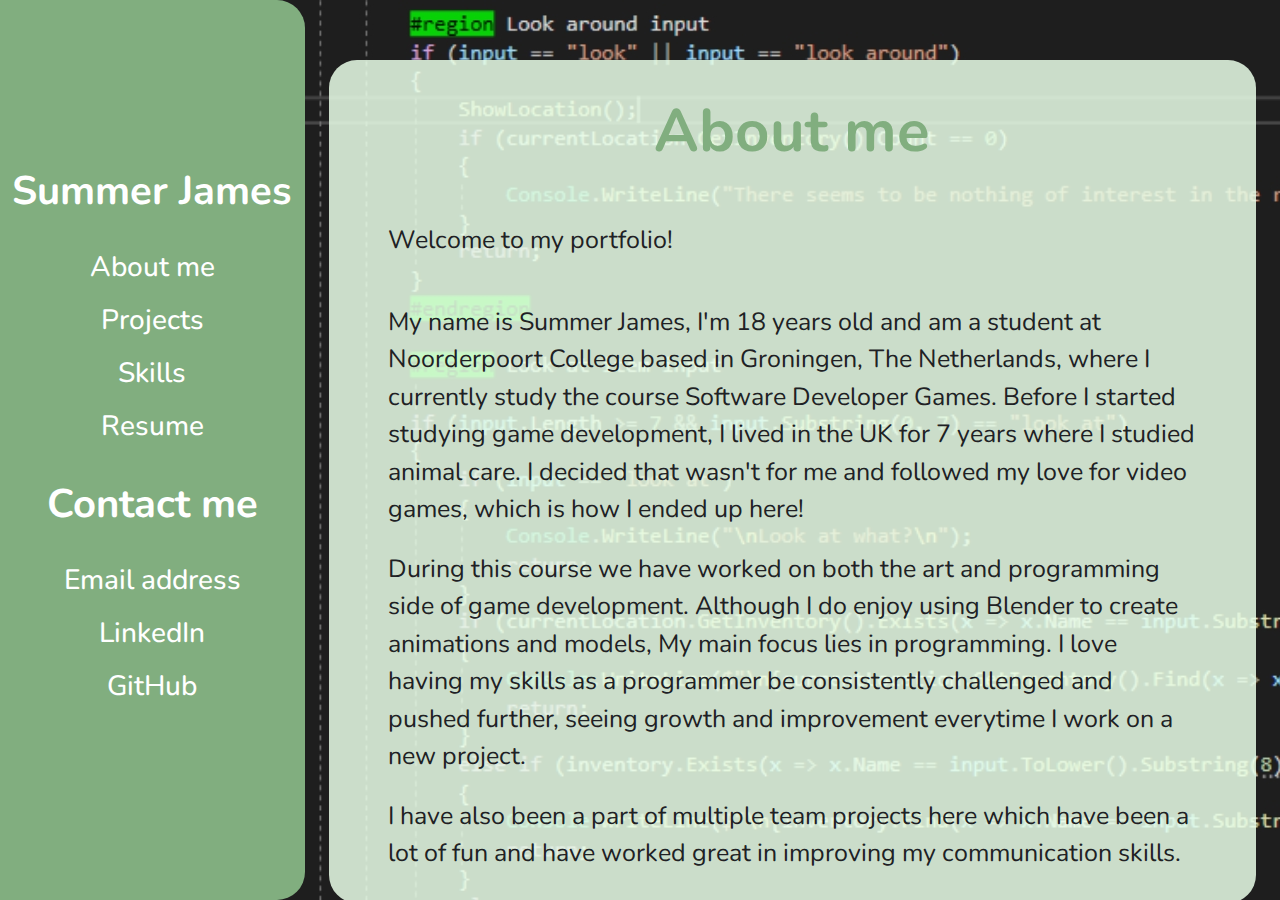
<file: index.html>
<!DOCTYPE html>
<html lang="en">
<head>
    <meta charset="UTF-8">
    <meta http-equiv="X-UA-Compatible" content="IE=edge">
    <meta name="viewport" content="width=device-width, initial-scale=1.0">
    <title>Summer James</title>
    <link rel="stylesheet" href="scss/app.css">
</head>
<body>
    <div class="container">
        <button class="menubutton"></button> <!-- mobile only -->

        <header class="hide"> <!-- class for mobile functional -->
           <!-- <img class="pfp" src="img/Portfolio_PFP.jpg" alt=""> -->
            <div class="text">
                <h2>Summer James</h1>
                <nav>
                    <ul>
                        <li><a href="https://summersjjames.github.io/Portfolio/index.html">About me</a></li>
                        <li><a href="https://summersjjames.github.io/Portfolio/projects.html">Projects</a></li>
                        <li><a href="https://summersjjames.github.io/Portfolio/skills.html">Skills</a></li>
                        <li><a href="./files/CV_SummerJames.pdf" download="">Resume</a></li>
                    </ul>
                </nav>
                <h2>Contact me</h1>
                <ul>
                    <li><a href="">Email address</a></li>
                    <li><a href="https://www.linkedin.com/in/summer-james-a107491a2/">LinkedIn</a></li>
                    <li><a href="https://github.com/SummerSJJames">GitHub</a></li>
                </ul>
            </div>
        </header>
        <main>
            <div class="content">
                <h1>About me</h1>
                <p>Welcome to my portfolio!</p>
                <br><br>
                <p>My name is Summer James, I'm 18 years old and am a student at Noorderpoort College based in Groningen, The Netherlands, where I currently study the course Software Developer Games.
                    Before I started studying game development, I lived in the UK for 7 years where I studied animal care. I decided that wasn't for me and followed my love for video games, which is how I ended up here! 
                </p>
                <br>
                <p>During this course we have worked on both the art and programming side of game development. Although I do enjoy using Blender to create animations and models, My main focus lies in programming.
                    I love having my skills as a programmer be consistently challenged and pushed further, seeing growth and improvement everytime I work on a new project.
                </p>
                <br>
                <p>I have also been a part of multiple team projects here which have been a lot of fun and have worked great in improving my communication skills. 
                </p>
            </div>
        </main>
    </div>

    <script src="js/app.js"></script>
</body>
</html>
</file>
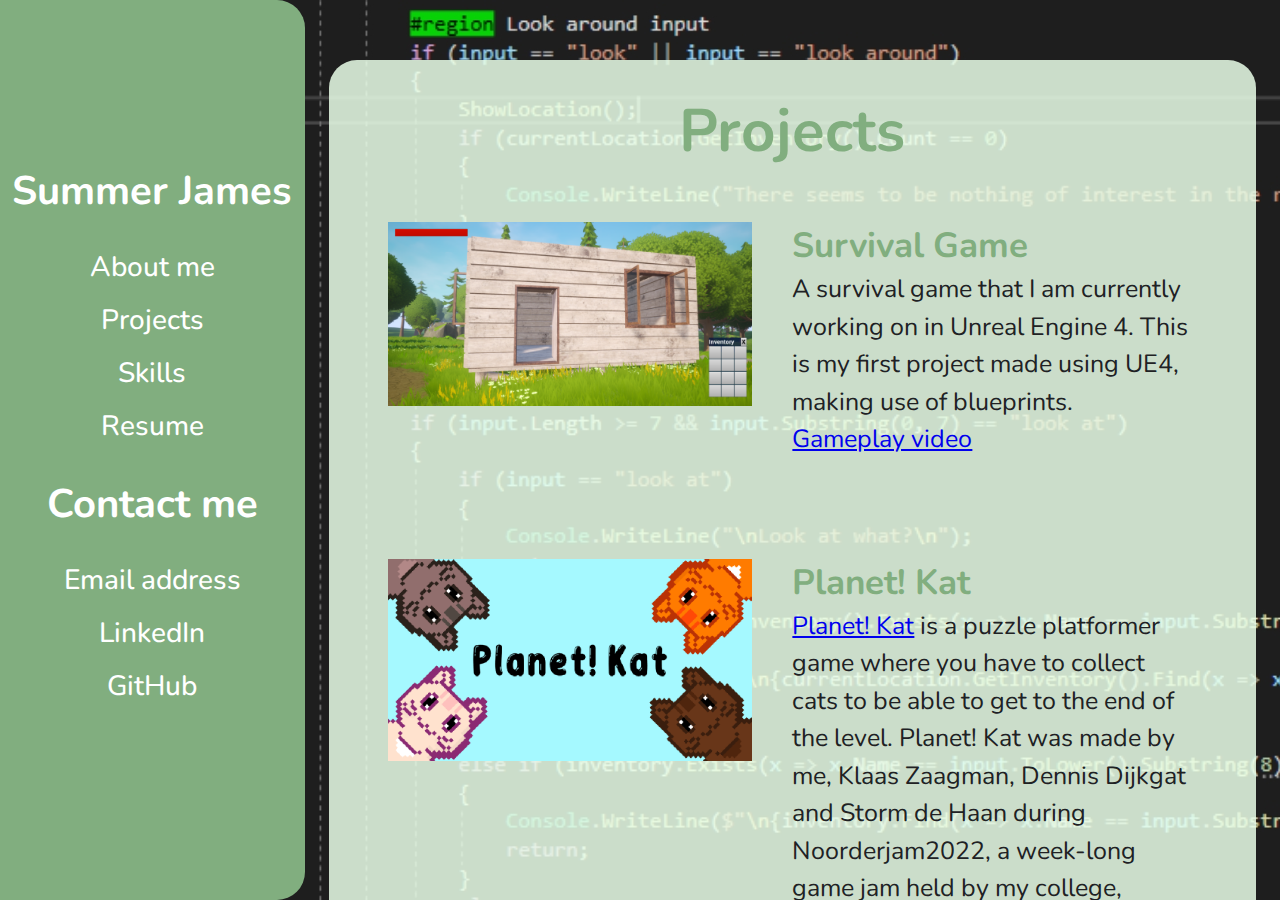
<file: projects.html>
<!DOCTYPE html>
<html lang="en">
<head>
    <meta charset="UTF-8">
    <meta http-equiv="X-UA-Compatible" content="IE=edge">
    <meta name="viewport" content="width=device-width, initial-scale=1.0">
    <title>Summer James</title>
    <link rel="stylesheet" href="scss/app.css">
</head>
<body>
    <div class="container">
        <button class="menubutton"></button> <!-- mobile only -->

        <header class="hide"> <!-- class for mobile functionality -->
            <!-- <img src="img/placeholder.jpg" alt=""> -->
            <h2>Summer James</h1>
            <nav>
                <ul>
                    <li><a href="https://summersjjames.github.io/Portfolio/index.html">About me</a></li>
                    <li><a href="https://summersjjames.github.io/Portfolio/projects.html">Projects</a></li>
                    <li><a href="https://summersjjames.github.io/Portfolio/skills.html">Skills</a></li>
                    <li><a href="./files/CV_SummerJames.pdf" download="">Resume</a></li>
                </ul>
            </nav>
            <h2>Contact me</h1>
            <ul>
                <li><a href="">Email address</a></li>
                <li><a href="https://www.linkedin.com/in/summer-james-a107491a2/">LinkedIn</a></li>
                <li><a href="https://github.com/SummerSJJames">GitHub</a></li>
            </ul>
        </header>
        <main>
            <div class="content">
                <h1>Projects</h1>
                <div class="projects">
                    <div class="project">
                        <div class="demo">
                            <img src="img/SurvivalGame_SS.png" alt="">
                        </div>
                        <div class="text">
                            <h3>Survival Game</h3>
                            <p>A survival game that I am currently working on in Unreal Engine 4. This is my first project made using UE4, making use of blueprints.</p><p><a href="https://youtu.be/3IU74M9Hz-c">Gameplay video</a></p>
                        </div>
                    </div>
                    <div class="project">
                        <div class="demo">
                            <img src="img/PlanetCat_Cover.png" alt="">
                        </div>
                        <div class="text">
                            <h3>Planet! Kat</h3>
                            <p><a href="https://itch.io/jam/noorderjam-2022/rate/1356922">Planet! Kat</a> is a puzzle platformer game where you have to collect cats to be able to get to the end of the level. Planet! Kat was made by me, Klaas Zaagman, Dennis Dijkgat and Storm de Haan during Noorderjam2022, a week-long game jam held by my college, Noorderpoort. I was the team leader of the project and also in charge of the programming, animations, certain parts of the UI and part of the level building.</p><p><a href="https://www.youtube.com/watch?v=WLDxhD_zbPI">Gameplay video.</a></p><p><a href="https://github.com/SummerSJJames/optimisme/tree/main/OptimismeGameJam/Assets/Scripts/Summer">My code</a></p>
                        </div>
                    </div>
                    <div class="project">
                        <div class="demo">
                            <img src="img/LittleVampire_Cover.png" alt="">
                        </div>
                        <div class="text">
                            <h3>Little Vampire</h3>
                            <p><a href="https://itch.io/jam/noorderchallenge/rate/924942">Little Vampire</a> is a light puzzle game where you play as a vampire trying to escape a tomb using light reflections. This was made for the Noorderchallenge2021, a 2 week-long game jam held by my college, Noorderpoort. I was one of the programmers and worked on the light reflection, health and damage and the movement for the bat. I was also in charge of the level design.</p>
                        </div>
                    </div>
                    <div class="project">
                        <div class="demo">
                            <img src="img/TextAdventure_Cover.png" alt="">
                        </div>
                        <div class="text">
                            <h3>Caged</h3>
                            <p><a href="https://github.com/SummerSJJames/Text_Adventure">Caged</a> is a text adventure made using C#. This was my first big c# project made outside of Unity and was a ton of fun to make. You are a prisoner who has to try and find ways to escape by using and finding items. There is also a combat and achievement system.</p>
                        </div>
                    </div>
                    <div class="project">
                        <div class="demo">
                            <img src="img/SummerJames_SDG20_UnityBlok4Eindopdracht_Screenshot.png" alt="">
                        </div>
                        <div class="text">
                            <h3>Drawing Program</h3>
                            <p>This is a simple drawing program made in Unity. We had to recreate any artwork within Unity so I chose to recreate a drawing this way.</p>
                        </div>
                    </div>
                    <div class="project">
                        <div class="demo">
                            <img src="img/RTSGame_Cover.png" alt="">
                        </div>
                        <div class="text">
                            <h3>Tower Defence</h3>
                            <p>A <a href="https://www.youtube.com/watch?v=otqY0Ey319c">Tower Defence</a> game made by me, Stijn Dekker and Lisa Werner. I worked on the towers and the store system. <p><a href="https://github.com/PatatStinus/tower-defense-LMSS/tree/main/Tower%20Defense/Assets/Summer/Scripts">My code</a></p></p>
                        </div>
                    </div>
                    <div class="project">
                        <div class="demo">
                            <img src="img/Screenshot 2022-06-08 131217.png" alt="">
                        </div>
                        <div class="text">
                            <h3>Geoffrey's Empire</h3>
                            <p>An RTS game made by me, Lisa Werner and Kevin Bierman. The parts I worked on were the character movement, character selection, material gathering, building system, fog of war, UI, character model and animation.</p>
                        </div>
                    </div>
                    <div class="project">
                        <div class="demo">
                            <img src="img/geoffrey_ss.png" alt="">
                        </div>
                        <div class="text">
                            <h3>Geoffrey</h3>
                            <p>Low poly character model I made and animated for our RTS project using Blender.</p>
                        </div>
                    </div>
                    <div class="project">
                        <div class="demo">
                            <img src="img/Unicorn_SS.png" alt="">
                        </div>
                        <div class="text">
                            <h3>Unicorn</h3>
                            <p>Low poly unicorn model I made and animated for our Tower Defence project using Blender. Textured in Substance Painter.</p>
                        </div>
                    </div>
                    <div class="project">
                        <div class="demo">
                            <img src="img/Spider_SS.png" alt="">
                        </div>
                        <div class="text">
                            <h3>Mutated Spider</h3>
                            <p>Low poly spider model I made and animated in Blender for my current survival game project in Unreal Engine 4. Textured in Substance Painter.</p>
                        </div>
                    </div>
                </div>
            </div>
        </main>
    </div>

    <script src="js/app.js"></script>
</body>
</html>
</file>
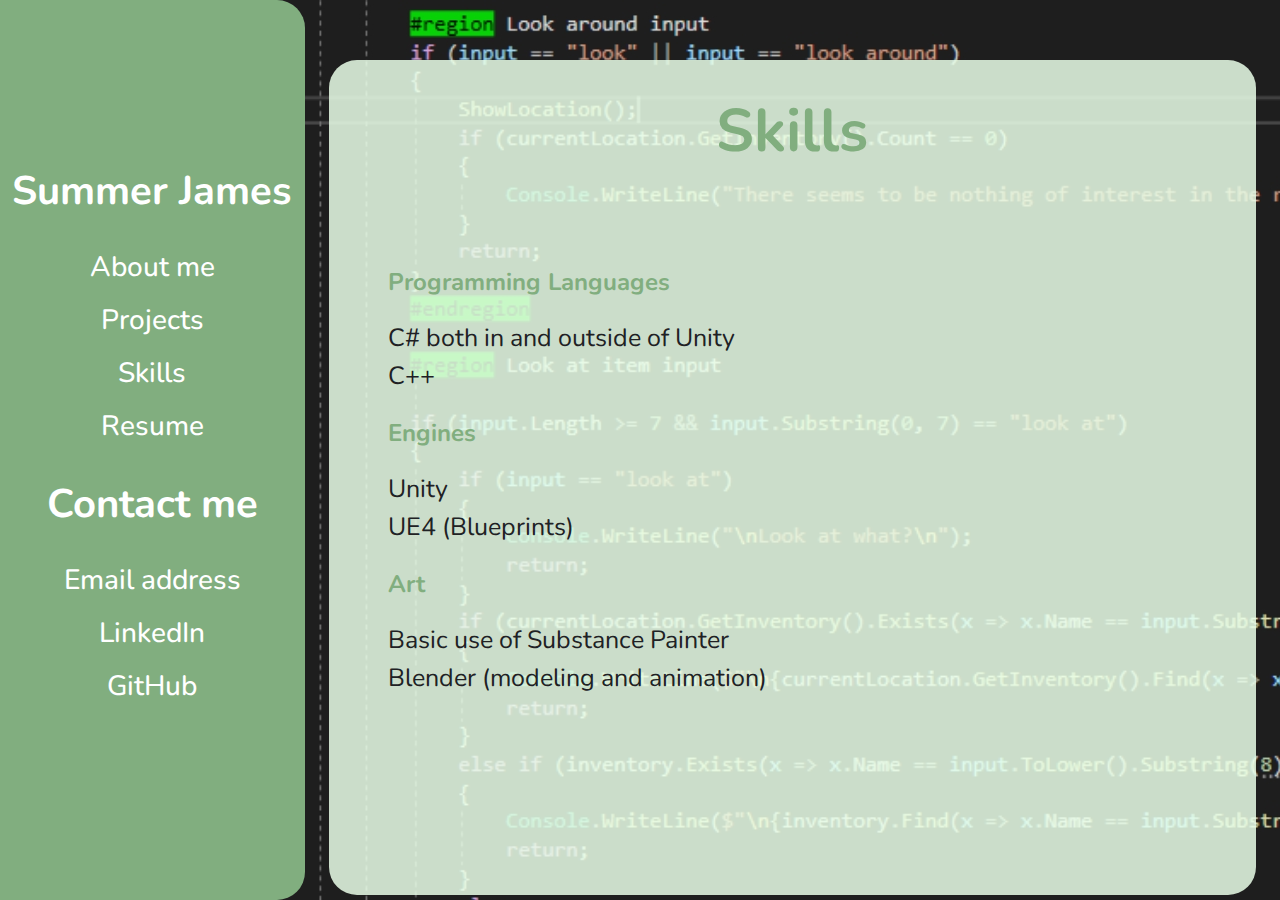
<file: skills.html>
<!DOCTYPE html>
<html lang="en">
<head>
    <meta charset="UTF-8">
    <meta http-equiv="X-UA-Compatible" content="IE=edge">
    <meta name="viewport" content="width=device-width, initial-scale=1.0">
    <title>Summer James</title>
    <link rel="stylesheet" href="scss/app.css">
</head>
<body>
    <div class="container">
        <button class="menubutton"></button> <!-- mobile only -->

        <header class="hide"> <!-- class for mobile functionality -->
            <!-- <img src="img/placeholder.jpg" alt=""> -->
            <div class="text">
                <h2>Summer James</h1>
                <nav>
                    <ul>
                        <li><a href="https://summersjjames.github.io/Portfolio/index.html">About me</a></li>
                        <li><a href="https://summersjjames.github.io/Portfolio/projects.html">Projects</a></li>
                        <li><a href="https://summersjjames.github.io/Portfolio/skills.html">Skills</a></li>
                        <li><a href="./files/CV_SummerJames.pdf" download="">Resume</a></li> <!-- Voeg link naar cv toe -->
                    </ul>
                </nav>
                <h2>Contact me</h1>
                <ul>
                    <li><a href="">Email address</a></li>
                    <li><a href="https://www.linkedin.com/in/summer-james-a107491a2/">LinkedIn</a></li>
                    <li><a href="https://github.com/SummerSJJames">GitHub</a></li>
                </ul>
            </div>
        </header>
        <main>
            <div class="content">
                <h1>Skills</h1>
                <br><br>
                <h2>Programming Languages</h2>
                <br>
                <p>C# both in and outside of Unity</p>
                <p>C++</p>
                <br>
                <h2>Engines</h2>
                <br>
                <p>Unity</p>
                <p>UE4 (Blueprints)</p>
                <br>
                <h2>Art</h2>
                <br>
                <p>Basic use of Substance Painter</p>
                <p>Blender (modeling and animation)</p>
            </div>
        </main>
    </div>

    <script src="js/app.js"></script>
</body>
</html>
</file>
<file: scss/app.css>
@import url("https://fonts.googleapis.com/css2?family=Nunito:wght@400;500;700&display=swap");
* {
  font-family: 'Nunito', sans-serif;
  margin: 0;
  padding: 0;
}

button {
  all: unset;
}

.container {
  height: 100vh;
  display: -webkit-box;
  display: -ms-flexbox;
  display: flex;
  background-image: url("../img/background.jpg");
  background-position: 270px 0px;
  background-blend-mode: darken;
  overflow: hidden;
}

header {
  display: -webkit-box;
  display: -ms-flexbox;
  display: flex;
  -webkit-box-orient: vertical;
  -webkit-box-direction: normal;
      -ms-flex-direction: column;
          flex-direction: column;
  -webkit-box-pack: center;
      -ms-flex-pack: center;
          justify-content: center;
  width: 400px;
  background-color: #81AE7F;
  border-radius: 0 28px 28px 0;
  color: white;
  text-align: center;
}

header img {
  margin: 20px 65px;
  margin-top: 0;
  width: 270px;
  height: 270px;
}

header h2 {
  font-size: 40px;
  padding-bottom: 30px;
}

header ul {
  list-style: none;
  padding-bottom: 32px;
  display: -ms-grid;
  display: grid;
  gap: 15px;
}

header ul li {
  font-size: 28px;
  font-weight: 500;
}

header ul li a {
  color: white;
  text-decoration: none;
}

header ul li a:hover {
  color: rgba(255, 255, 255, 0.75);
}

main {
  padding: 60px 0;
  width: 100%;
  overflow-y: scroll;
}

main .content {
  padding: 30px 6%;
  width: 95%;
  min-height: 835px;
  -webkit-box-sizing: border-box;
          box-sizing: border-box;
  margin: auto;
  border-radius: 28px;
  text-align: center;
  color: #81AE7F;
  background-color: #EAFFE9D9;
}

main .content h1 {
  padding-bottom: 50px;
  font-size: 60px;
}

main .content h2 {
  text-align: left;
}

main .content p {
  font-size: 25px;
  color: #202124;
  line-height: 1.5;
  text-align: start;
}

main .content .projects {
  display: -ms-grid;
  display: grid;
  gap: 100px;
}

main .content .project {
  display: -webkit-box;
  display: -ms-flexbox;
  display: flex;
  -webkit-box-pack: justify;
      -ms-flex-pack: justify;
          justify-content: space-between;
}

main .content .project .demo {
  width: 45%;
}

main .content .project img {
  width: 100%;
}

main .content .project .text {
  width: 50%;
  color: #202124;
}

main .content .project .text h3 {
  text-align: start;
  color: #81AE7F;
  font-size: 35px;
  padding-bottom: 2px;
}

.menubutton {
  display: none;
}

@media (max-width: 1024px) {
  .projects {
    gap: 60px !important;
  }
  .projects .project {
    -webkit-box-orient: vertical;
    -webkit-box-direction: normal;
        -ms-flex-direction: column;
            flex-direction: column;
  }
  .projects .project div {
    width: 100% !important;
  }
  .menubutton {
    display: block;
    border-radius: 10px;
    z-index: 1;
    position: absolute;
    top: 4px;
    right: 4px;
    height: 45px;
    width: 45px;
    background-image: url("../img/icon.svg");
    background-size: cover;
  }
  .menubutton:hover {
    cursor: pointer;
  }
  .container {
    background-position: -130px 0px;
  }
  header {
    display: none;
    position: absolute;
    border-radius: 0;
    height: 100vh;
    width: 100vw;
    -webkit-transition: opacity 0.3s;
    transition: opacity 0.3s;
  }
  header img {
    margin: auto;
    width: 200px;
  }
  header.hide {
    opacity: 0;
  }
  .menubutton.active {
    background-image: url("../img/icon-active.svg");
  }
  main {
    padding: 10px 0;
  }
  .content {
    width: 92% !important;
  }
  .display {
    display: -webkit-box;
    display: -ms-flexbox;
    display: flex;
  }
}
/*# sourceMappingURL=app.css.map */
</file>
